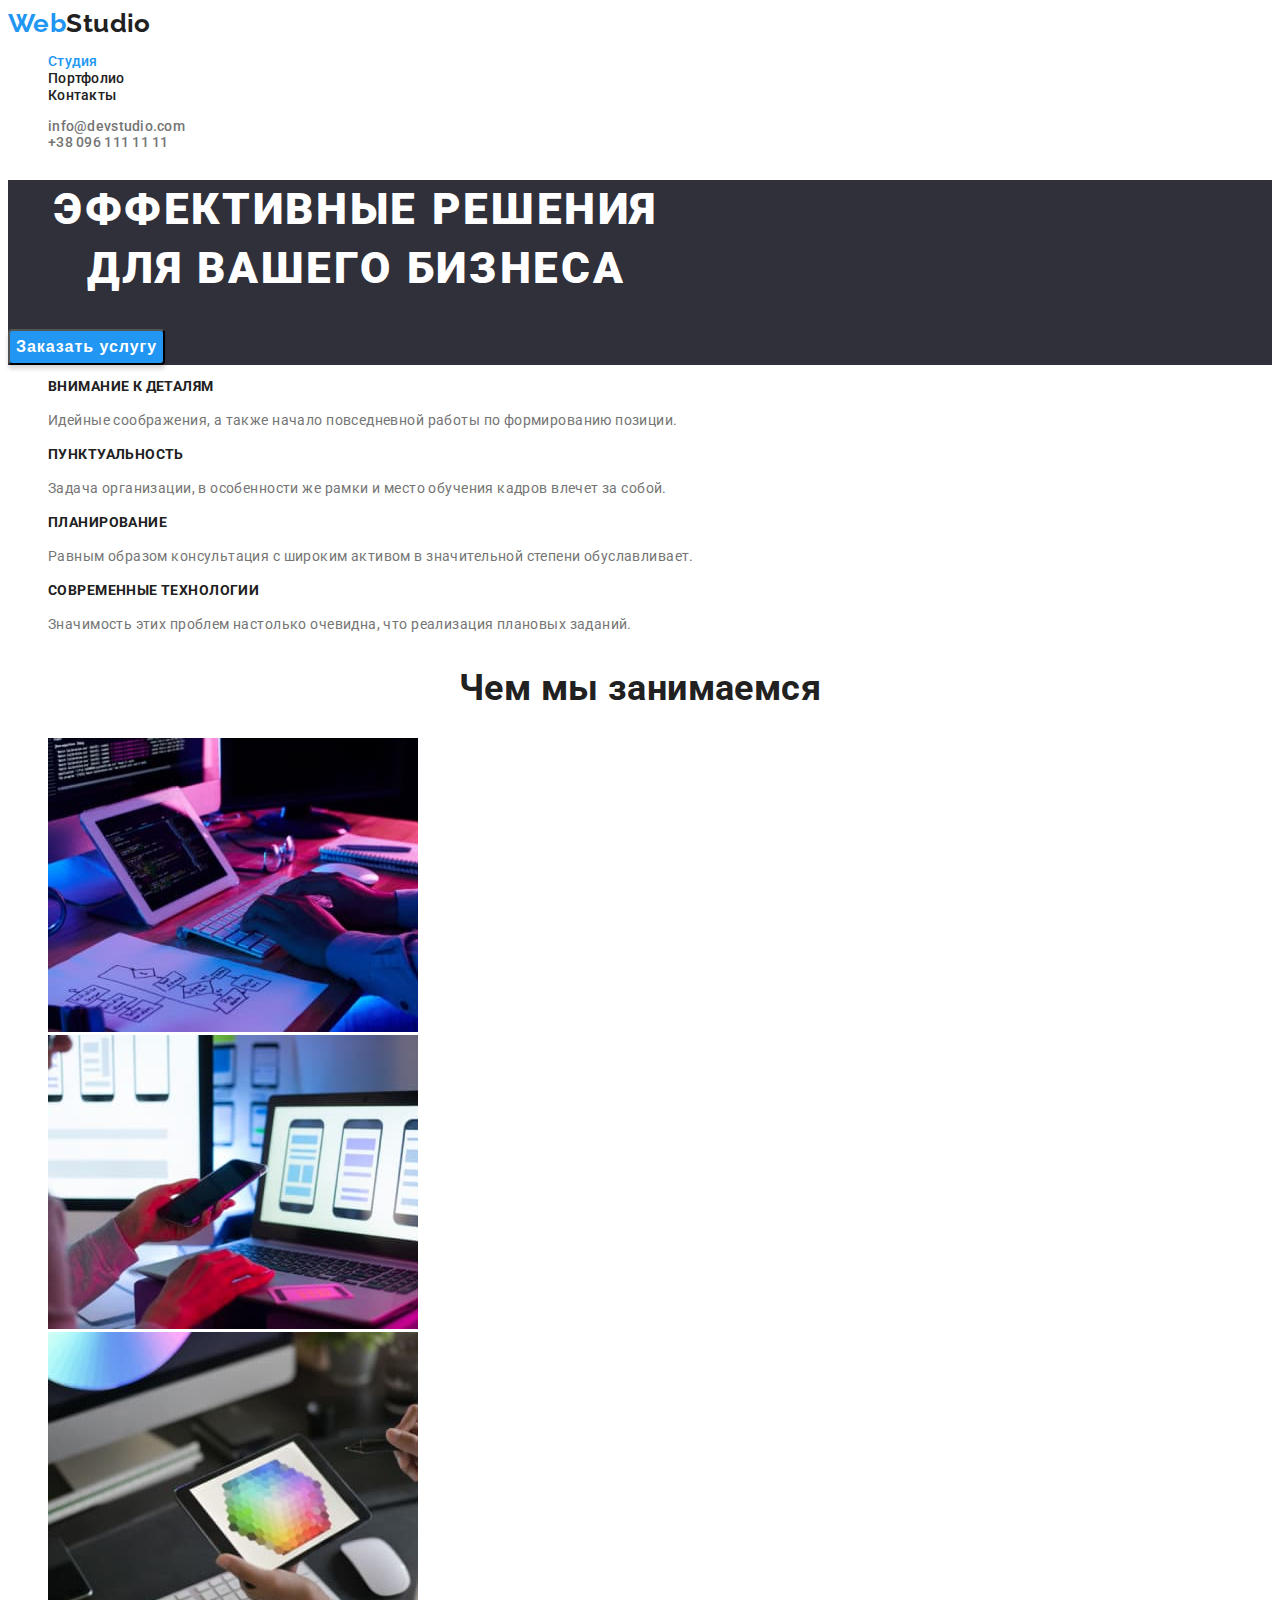
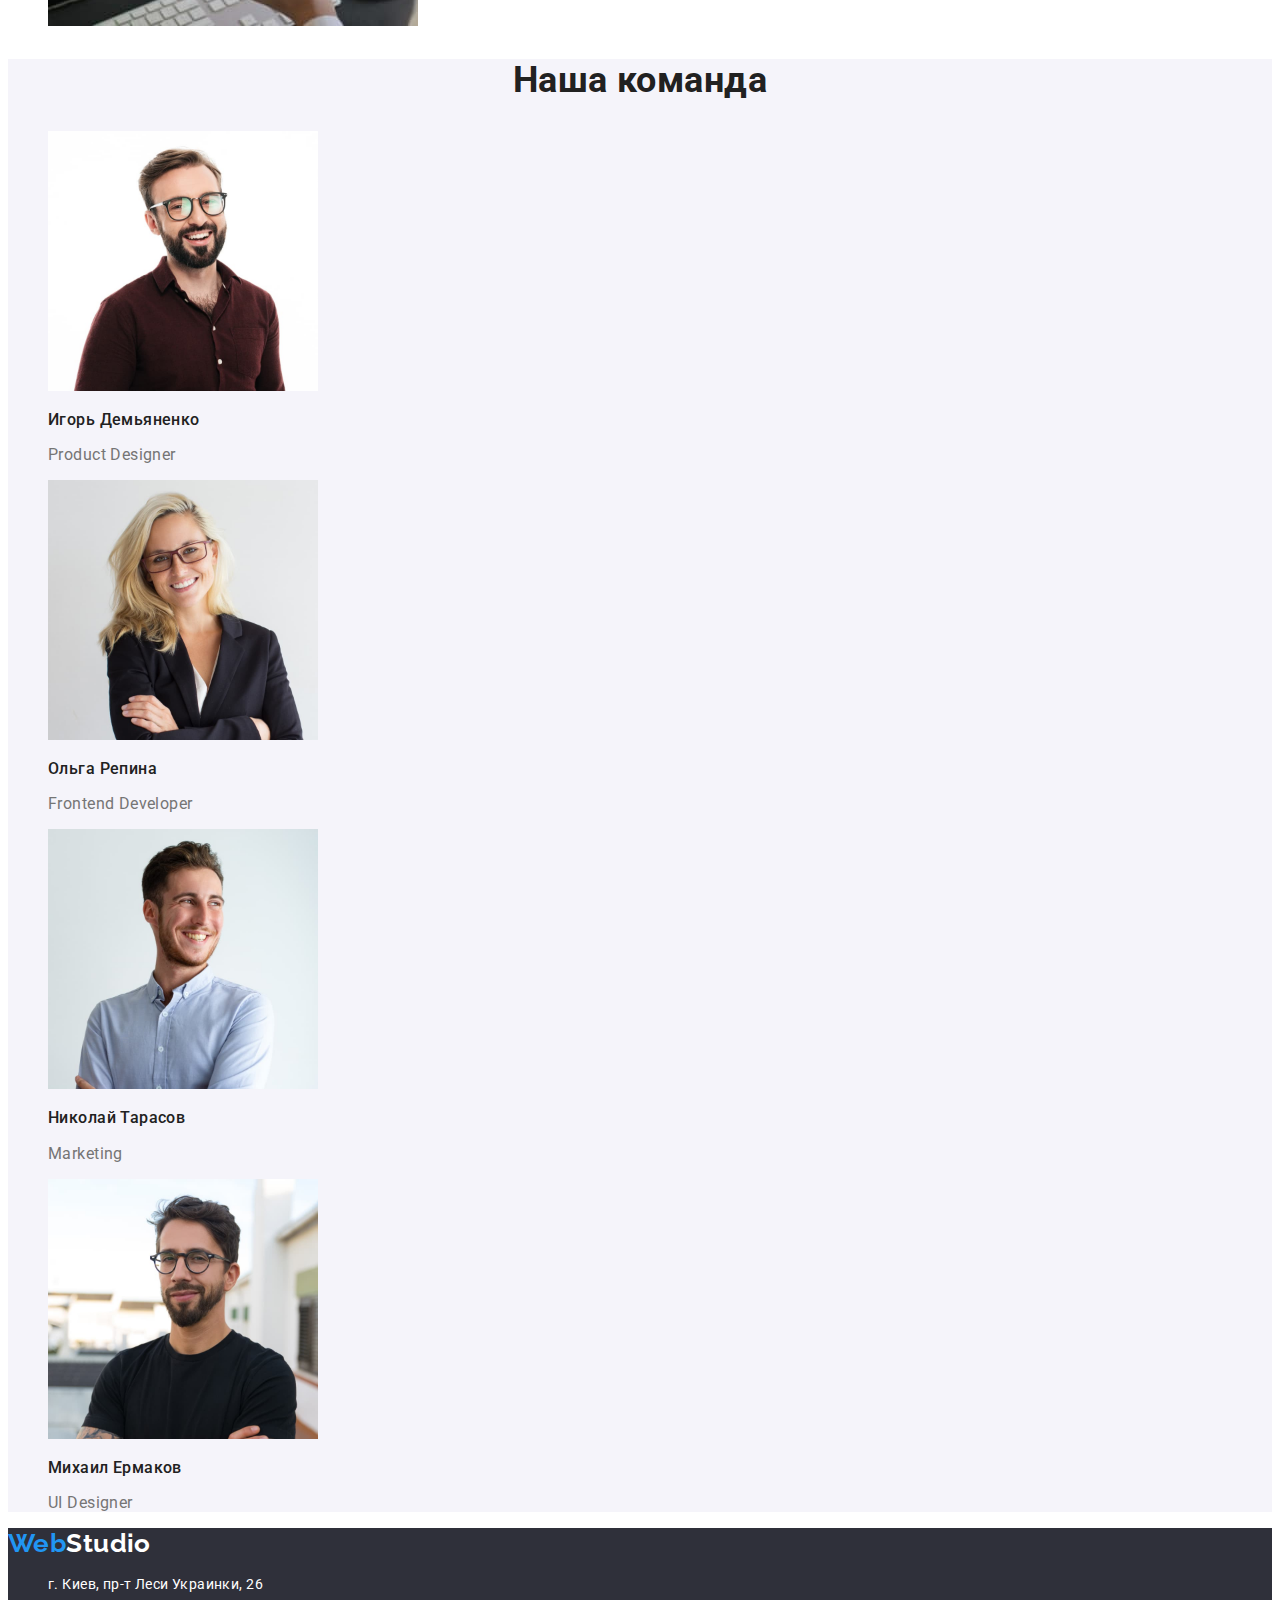
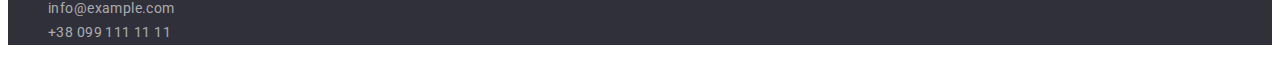
<file: index.html>
<!DOCTYPE html>
<html lang="ru">
  <head>
    <meta charset="UTF-8" />
    <meta http-equiv="X-UA-Compatible" content="IE=edge" />
    <meta name="viewport" content="width=device-width, initial-scale=1.0" />
    <title lang="en">WebStudio</title>
    <link rel="preconnect" href="https://fonts.googleapis.com" />
    <link rel="preconnect" href="https://fonts.gstatic.com" crossorigin />
    <link
      href="https://fonts.googleapis.com/css2?family=Raleway:wght@700&family=Roboto:wght@400;500;700;900&display=swap"
      rel="stylesheet"
    />
    <link rel="stylesheet" href="./css/styles.css" />
  </head>

  <body>
    <header>
      <nav>
        <a href="" lang="en" class="logo"
          ><span>Web</span><span class="logo-accent">Studio</span></a
        >

        <ul class="site-nav">
          <li class="active"><a href="" class="list">Студия</a></li>
          <li><a href="./portfolio.html" class="list">Портфолио</a></li>
          <li><a href="" class="list">Контакты</a></li>
        </ul>
      </nav>
      <ul class="connection">
        <li><a href="mailto:info@devstudio.com">info@devstudio.com</a></li>
        <li><a href="tel:+380961111111">+38 096 111 11 11</a></li>
      </ul>
    </header>
    <main>
      <section class="hero">
        <h1 class="hero-title">Эффективные решения для вашего бизнеса</h1>
        <button type="button" class="hero-button">Заказать услугу</button>
      </section>
      <section class="features">
        <h2 hidden>Наши особенности</h2>
        <ul>
          <li>
            <h3 class="features-title">Внимание к деталям</h3>
            <p class="features-text">
              Идейные соображения, а также начало повседневной работы по формированию позиции.
            </p>
          </li>
          <li>
            <h3 class="features-title">Пунктуальность</h3>
            <p class="features-text">
              Задача организации, в особенности же рамки и место обучения кадров влечет за собой.
            </p>
          </li>
          <li>
            <h3 class="features-title">Планирование</h3>
            <p class="features-text">
              Равным образом консультация с широким активом в значительной степени обуславливает.
            </p>
          </li>
          <li>
            <h3 class="features-title">Современные технологии</h3>
            <p class="features-text">
              Значимость этих проблем настолько очевидна, что реализация плановых заданий.
            </p>
          </li>
        </ul>
      </section>
      <section class="work">
        <h2 class="work-title">Чем мы занимаемся</h2>
        <ul>
          <li><img src="./images/coding(c).jpg" alt="coding" width="370" /></li>
          <li><img src="./images/design(c).jpg" alt="design" width="370" /></li>
          <li><img src="./images/style(c).jpg" alt="style" width="370" /></li>
        </ul>
      </section>
      <section class="section">
        <h2 class="section-title">Наша команда</h2>
        <ul>
          <li>
            <img src="./images/product-designer.jpg" alt="Игорь Демьяненко" width="270" />
            <h3 class="personal">Игорь Демьяненко</h3>
            <p lang="en" class="description">Product Designer</p>
          </li>
          <li>
            <img src="./images/frontend-developer.jpg" alt="Ольга Репина" width="270" />
            <h3 class="personal">Ольга Репина</h3>
            <p lang="en" class="description">Frontend Developer</p>
          </li>
          <li>
            <img src="./images/marketing.jpg" alt="Николай Тарасов" width="270" />
            <h3 class="personal">Николай Тарасов</h3>
            <p lang="en" class="description">Marketing</p>
          </li>
          <li>
            <img src="./images/ui-designer.jpg" alt="Михаил Ермаков" width="270" />
            <h3 class="personal">Михаил Ермаков</h3>
            <p lang="en" class="description">UI Designer</p>
          </li>
        </ul>
      </section>
    </main>
    <footer class="footer">
      <a href="./index.html" lang="en" class="logo"
        ><span>Web</span><span class="logo-accent-footer">Studio</span></a
      >

      <address class="info">
        <ul>
          <li>
            <a
              href="https://goo.gl/maps/JqzKUy1TVwdBhFJR6"
              rel="noopener noreferrer"
              class="address"
            >
              г. Киев, пр-т Леси Украинки, 26
            </a>
          </li>

          <li><a href="mailto:info@example.com" class="mail">info@example.com</a></li>
          <li><a href="tel:+380991111111" class="tel">+38 099 111 11 11</a></li>
        </ul>
      </address>
    </footer>
  </body>
</html>
</file>
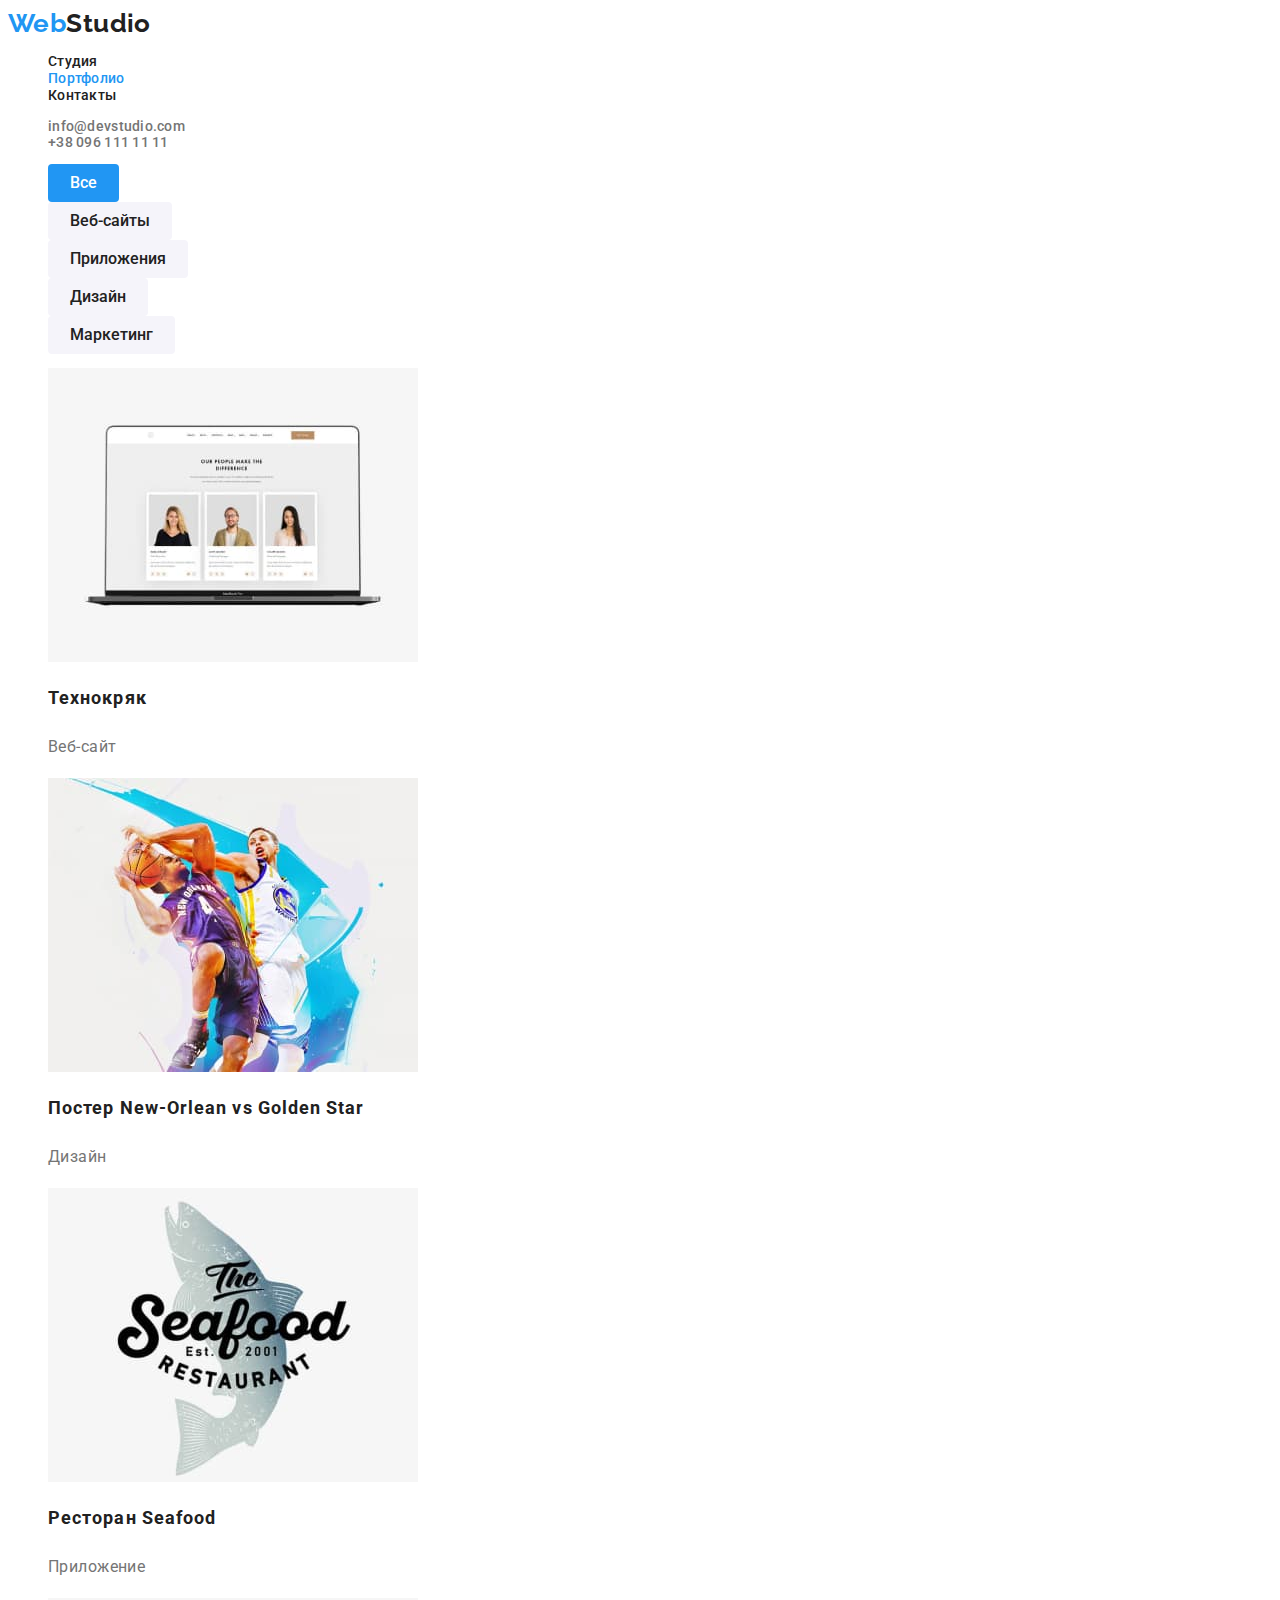
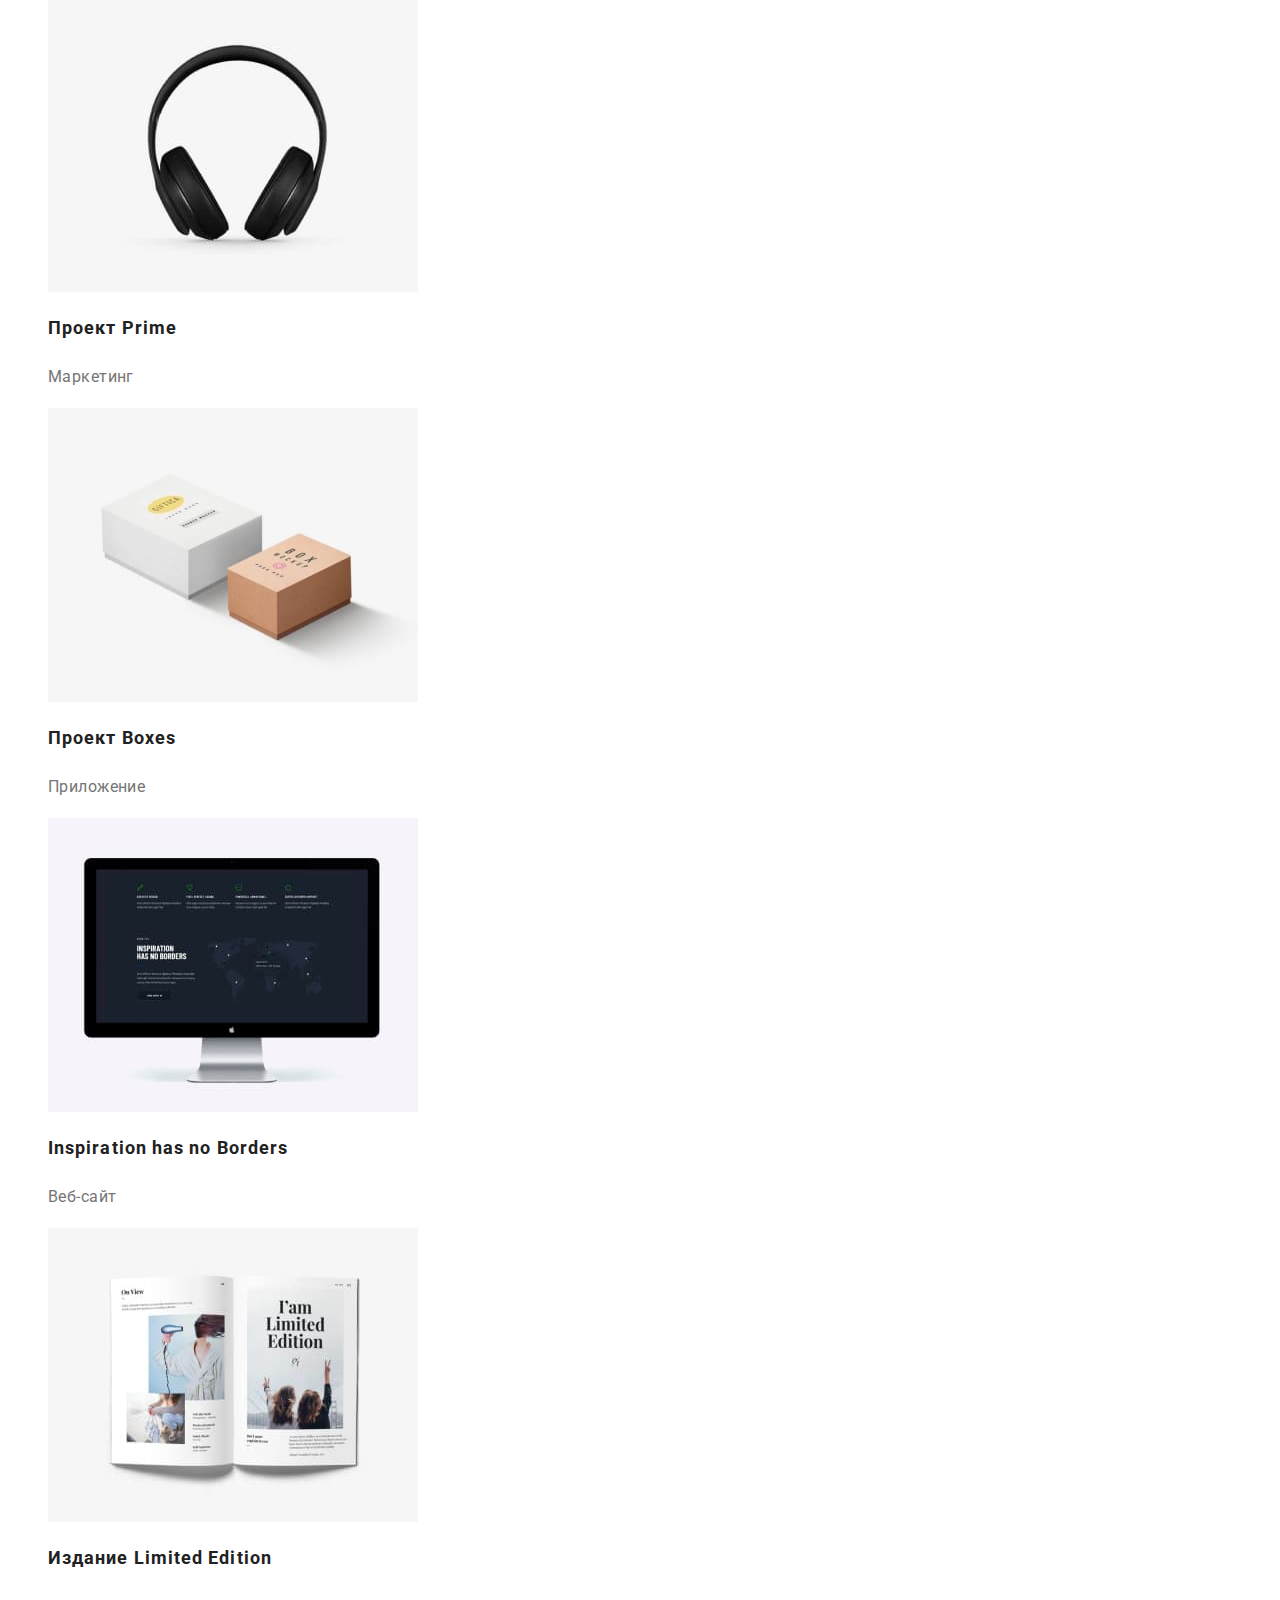
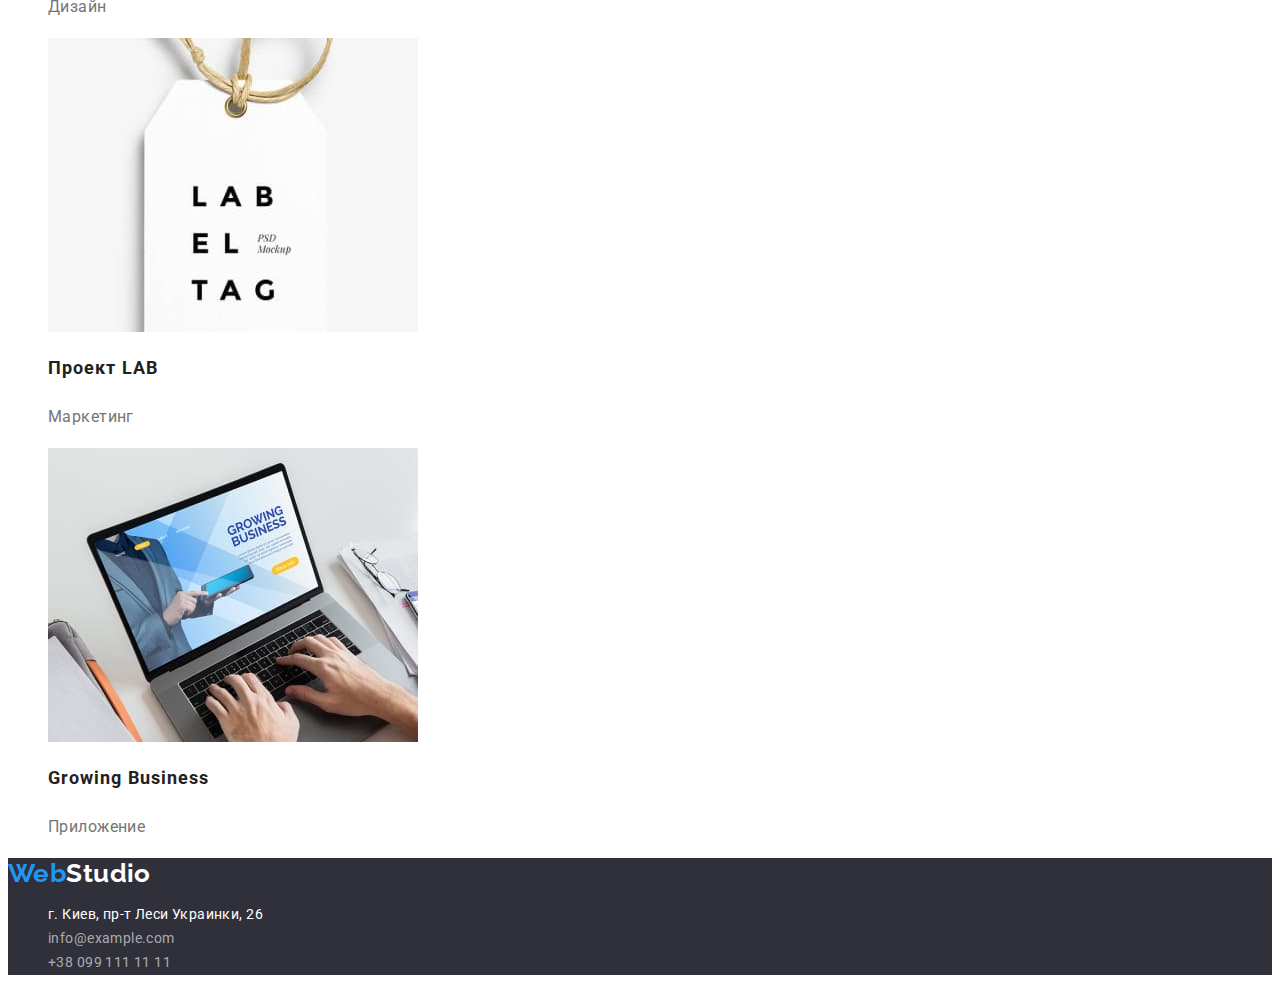
<file: portfolio.html>
<!DOCTYPE html>
<html lang="ru">
  <head>
    <meta charset="UTF-8" />
    <meta http-equiv="X-UA-Compatible" content="IE=edge" />
    <meta name="viewport" content="width=device-width, initial-scale=1.0" />
    <title>Portfolio</title>
    <link rel="preconnect" href="https://fonts.googleapis.com" />
    <link rel="preconnect" href="https://fonts.gstatic.com" crossorigin />
    <link
      href="https://fonts.googleapis.com/css2?family=Raleway:wght@700&family=Roboto:wght@400;500;700;900&display=swap"
      rel="stylesheet"
    />
    <link rel="stylesheet" href="./css/styles.css" />
  </head>
  <body>
    <header>
      <nav>
        <a href="" lang="en" class="logo"
          ><span>Web</span><span class="logo-accent">Studio</span></a
        >

        <ul class="site-nav">
          <li><a href="./index.html" class="list">Студия</a></li>
          <li class="active"><a href="./portfolio.html" class="list">Портфолио</a></li>
          <li><a href="" class="list">Контакты</a></li>
        </ul>
      </nav>
      <ul class="connection">
        <li><a href="mailto:info@devstudio.com">info@devstudio.com</a></li>
        <li><a href="tel:+380961111111">+38 096 111 11 11</a></li>
      </ul>
    </header>
    <main>
      <section>
        <h1 hidden>Галлерея</h1>
        <ul class="nav">
          <li><button type="button" class="button active">Все</button></li>
          <li><button type="button" class="button">Веб-сайты</button></li>
          <li><button type="button" class="button">Приложения</button></li>
          <li><button type="button" class="button">Дизайн</button></li>
          <li><button type="button" class="button">Маркетинг</button></li>
        </ul>
        <ul class="gallery">
          <li>
            <img src="./images/technocrack.jpg" alt="Технокряк" width="370" />
            <h2 class="gallery-title">Технокряк</h2>
            <p class="gallery-text">Веб-сайт</p>
          </li>
          <li>
            <img src="./images/new-orlean.jpg" alt="Нью-Орлеан" width="370" />
            <h2 class="gallery-title">Постер New-Orlean vs Golden Star</h2>
            <p class="gallery-text">Дизайн</p>
          </li>
          <li>
            <img src="./images/restaurant.jpg" alt="Ресторан Seafood" width="370" />
            <h2 class="gallery-title">Ресторан Seafood</h2>
            <p class="gallery-text">Приложение</p>
          </li>
          <li>
            <img src="./images/headphones.jpg" alt="headphones" width="370" />
            <h2 class="gallery-title">Проект Prime</h2>
            <p class="gallery-text">Маркетинг</p>
          </li>
          <li>
            <img src="./images/box.jpg" alt="boxes" width="370" />
            <h2 class="gallery-title">Проект Boxes</h2>
            <p class="gallery-text">Приложение</p>
          </li>
          <li>
            <img src="./images/monitor.jpg" alt="monitor" width="370" />
            <h2 class="gallery-title">Inspiration has no Borders</h2>
            <p class="gallery-text">Веб-сайт</p>
          </li>
          <li>
            <img src="./images/magazine.jpg" alt="magazine" width="370" />
            <h2 class="gallery-title">Издание Limited Edition</h2>
            <p class="gallery-text">Дизайн</p>
          </li>
          <li>
            <img src="./images/tag.jpg" alt="tag" width="370" />
            <h2 class="gallery-title">Проект LAB</h2>
            <p class="gallery-text">Маркетинг</p>
          </li>
          <li>
            <img src="./images/laptop.jpg" alt="laptop" />
            <h2 class="gallery-title">Growing Business</h2>
            <p class="gallery-text">Приложение</p>
          </li>
        </ul>
      </section>
    </main>
    <footer class="footer">
      <a href="./index.html" lang="en" class="logo"
        ><span>Web</span><span class="logo-accent-footer">Studio</span></a
      >

      <address class="info">
        <ul>
          <li>
            <a
              href="https://goo.gl/maps/JqzKUy1TVwdBhFJR6"
              rel="noopener noreferrer"
              class="address"
            >
              г. Киев, пр-т Леси Украинки, 26
            </a>
          </li>

          <li><a href="mailto:info@example.com" class="mail">info@example.com</a></li>
          <li><a href="tel:+380991111111" class="tel">+38 099 111 11 11</a></li>
        </ul>
      </address>
    </footer>
  </body>
</html>
</file>
<file: css/styles.css>
/* цвет основго текста #212121 */
/*  вторичный цвет текста #757575 */
/* белый #FFFFFF */
/* акцент #2196F3 */
/* акцент с проз rgba(255, 255, 255, 0.6) */
/* основной цвет фона #FFFFFF */
/* вторичный цвет фона #F5F4FA */
/* цвет футера #2F303A */

:root {
  --primary-text-color: #212121;
  --secondary-text-color: #757575;
  --accent-color: #2196f3;
  --accent-color-transparent: rgba(255, 255, 255, 0.6);
  --footer-color: #2f303a;
  --hero-background: #2f303a;
  --primary-bg-color: #ffffff;
  --secondary-bg-color: #f5f4fa;
}

body {
  background-color: var(--primary-bg-color);
  color: var(--primary-text-color);
  font-family: Roboto, sans-serif;
  letter-spacing: 0.03em;
  font-size: 14px;
}

ul,
a {
  list-style: none;
  text-decoration: none;
}

/* logo */

.logo {
  font-family: 'Raleway', sans-serif;
  font-weight: 700;
  font-size: 26px;
  line-height: 1.2;
  color: var(--accent-color);
  text-decoration: none;
}
.logo-accent {
  color: var(--primary-text-color);
}

/* site-nav */

.site-nav .list {
  font-weight: 500;
  line-height: 1.14;
  letter-spacing: 0.02em;
  color: var(--primary-text-color);
}

.site-nav .list:hover,
.site-nav .list:focus {
  color: var(--accent-color);
}

.site-nav .active a {
  color: var(--accent-color);
}

/* Connection */

.connection a {
  font-weight: 500;
  line-height: 1.14px;
  letter-spacing: 0.02em;

  color: var(--secondary-text-color);
}

.connection a:hover,
.connection a:focus {
  color: var(--accent-color);
}

/* hero */

.hero {
  background: var(--hero-background);
}

.hero .hero-title {
  font-weight: 900;
  font-size: 44px;
  line-height: 1.36;
  text-align: center;
  letter-spacing: 0.06em;
  text-transform: uppercase;
  width: 696px;
  height: 120px;
  left: 452px;
  top: 280px;
  color: var(--primary-bg-color);
}

.hero-button {
  background: var(--accent-color);
  box-shadow: 0px 4px 4px rgba(0, 0, 0, 0.15);
  border-radius: 4px;
  cursor: pointer;
  font-weight: 700;
  font-size: 16px;
  line-height: 1.88;
  align-items: center;
  text-align: center;
  letter-spacing: 0.06em;

  color: var(--primary-bg-color);
}

/* features */

.features .features-title {
  line-height: 1.14;
  text-transform: uppercase;
  font-size: 14px;
}

.features .features-text {
  line-height: 1.71;
  color: var(--secondary-text-color);
}

/* team */

.work .work-title,
.section .section-title {
  font-size: 36px;
  line-height: 1.17;
  text-align: center;
}

.section {
  background: #f5f4fa;
}

.personal {
  font-weight: 500;
  font-size: 16px;
  line-height: 1.19;
}

.description {
  font-size: 16px;
  line-height: 1.19;
  color: var(--secondary-text-color);
}

/* footer */

.footer {
  background-color: var(--footer-color);
}

.logo-accent-footer {
  color: var(--primary-bg-color);
}

.info .address {
  line-height: 1.71;
  color: var(--primary-bg-color);
  font-style: normal;
}

.mail {
  line-height: 1.71;
  color: var(--accent-color-transparent);
  font-style: normal;
}

.tel {
  line-height: 1.71;
  color: var(--accent-color-transparent);
  font-style: normal;
}

.info .tel:hover,
.info .tel:focus {
  color: var(--accent-color);
}

.info .mail:hover,
.info .mail:focus {
  color: var(--accent-color);
}

/* Portfolio */

/* Buttons */

.nav .button {
  font-family: inherit;
  font-weight: 500;
  font-size: 16px;
  line-height: 1.62;
  text-align: center;
  color: var(--primary-text-color);
  cursor: pointer;
  background: var(--secondary-bg-color);
  border-radius: 4px;
  border: 0mm;
  padding: 6px 22px;
}

.nav .active {
  background-color: var(--accent-color);
  color: #ffffff;
}

.nav .button:hover,
.nav .button:focus {
  font-weight: 500;
  font-size: 16px;
  line-height: 1.62;
  text-align: center;
  color: var(--primary-bg-color);
  background: var(--accent-color);
  box-shadow: 0px 3px 1px rgba(0, 0, 0, 0.1), 0px 1px 2px rgba(0, 0, 0, 0.08),
    0px 2px 2px rgba(0, 0, 0, 0.12);
  border-radius: 4px;
}

/* gallery */

.gallery .gallery-title {
  font-size: 18px;
  line-height: 2;
  letter-spacing: 0.06em;
}

.gallery .gallery-text {
  font-size: 16px;
  line-height: 1.88;
  color: var(--secondary-text-color);
}
</file>
